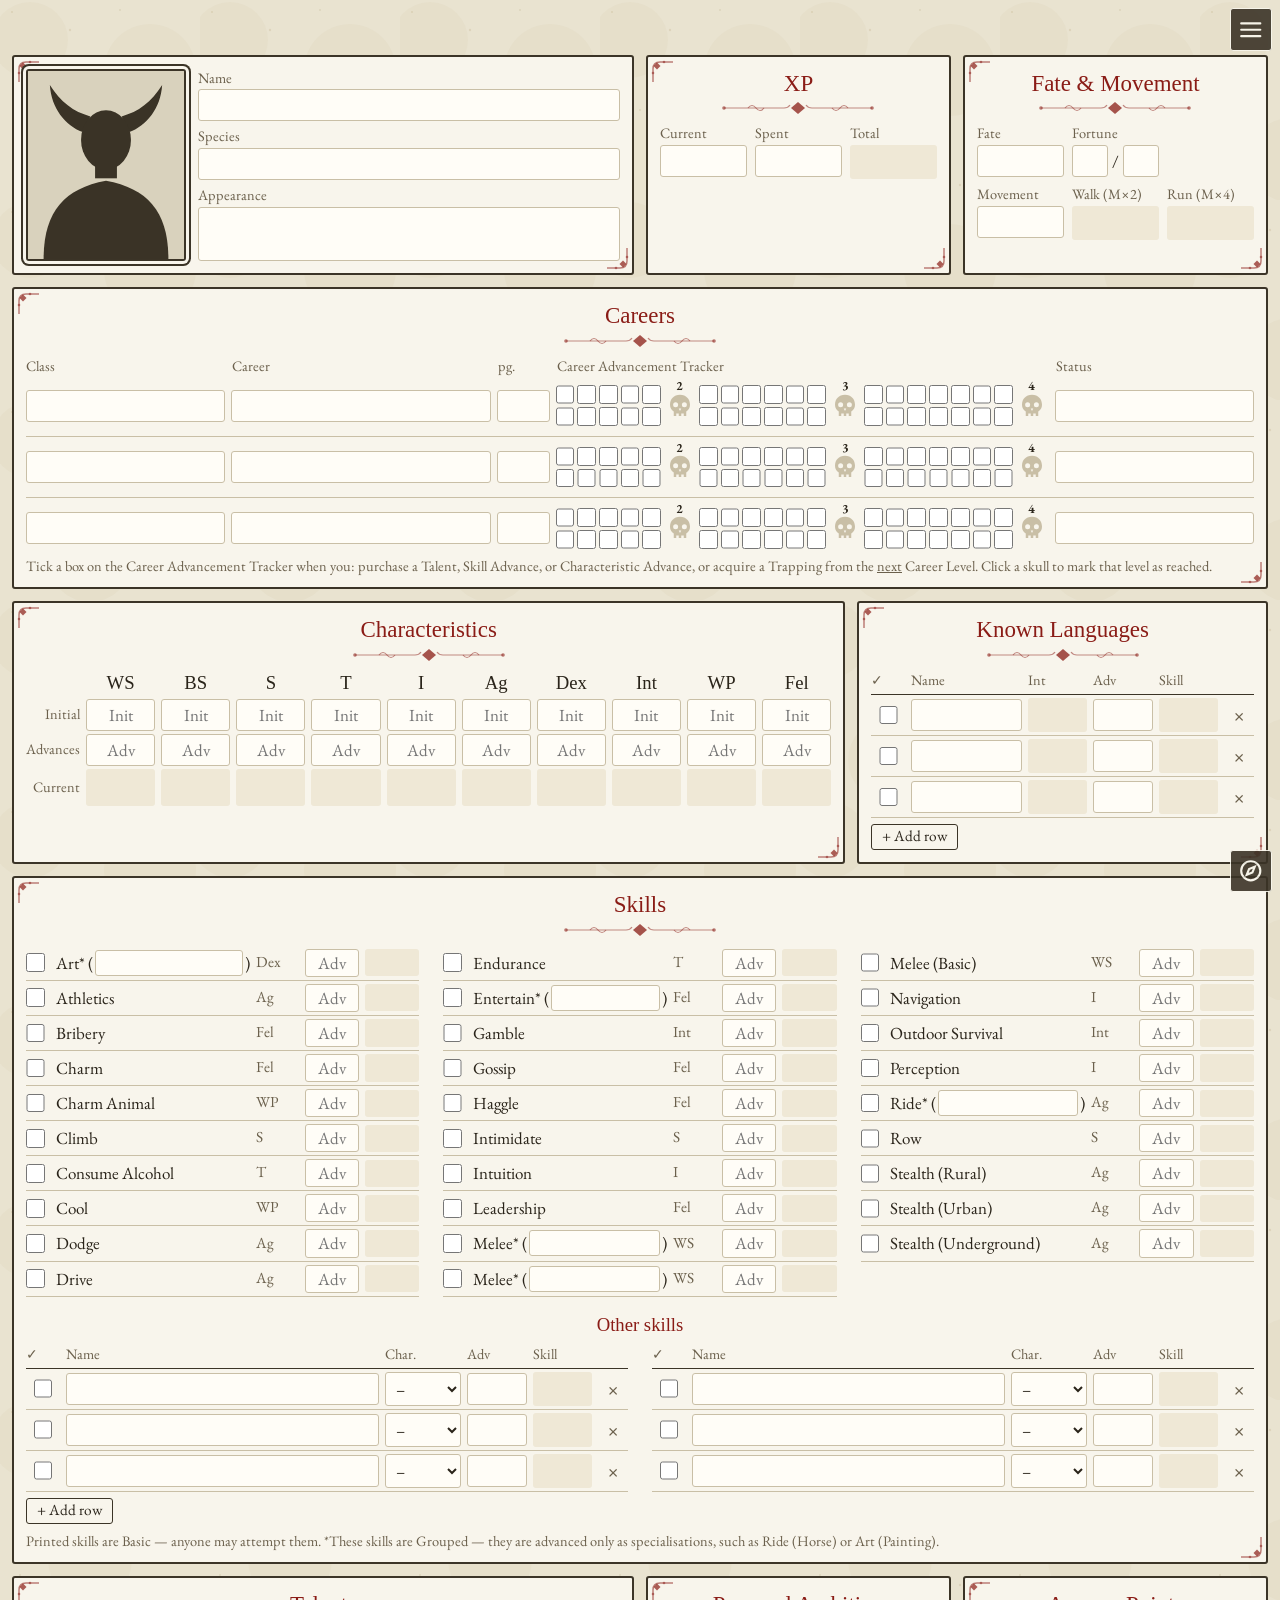
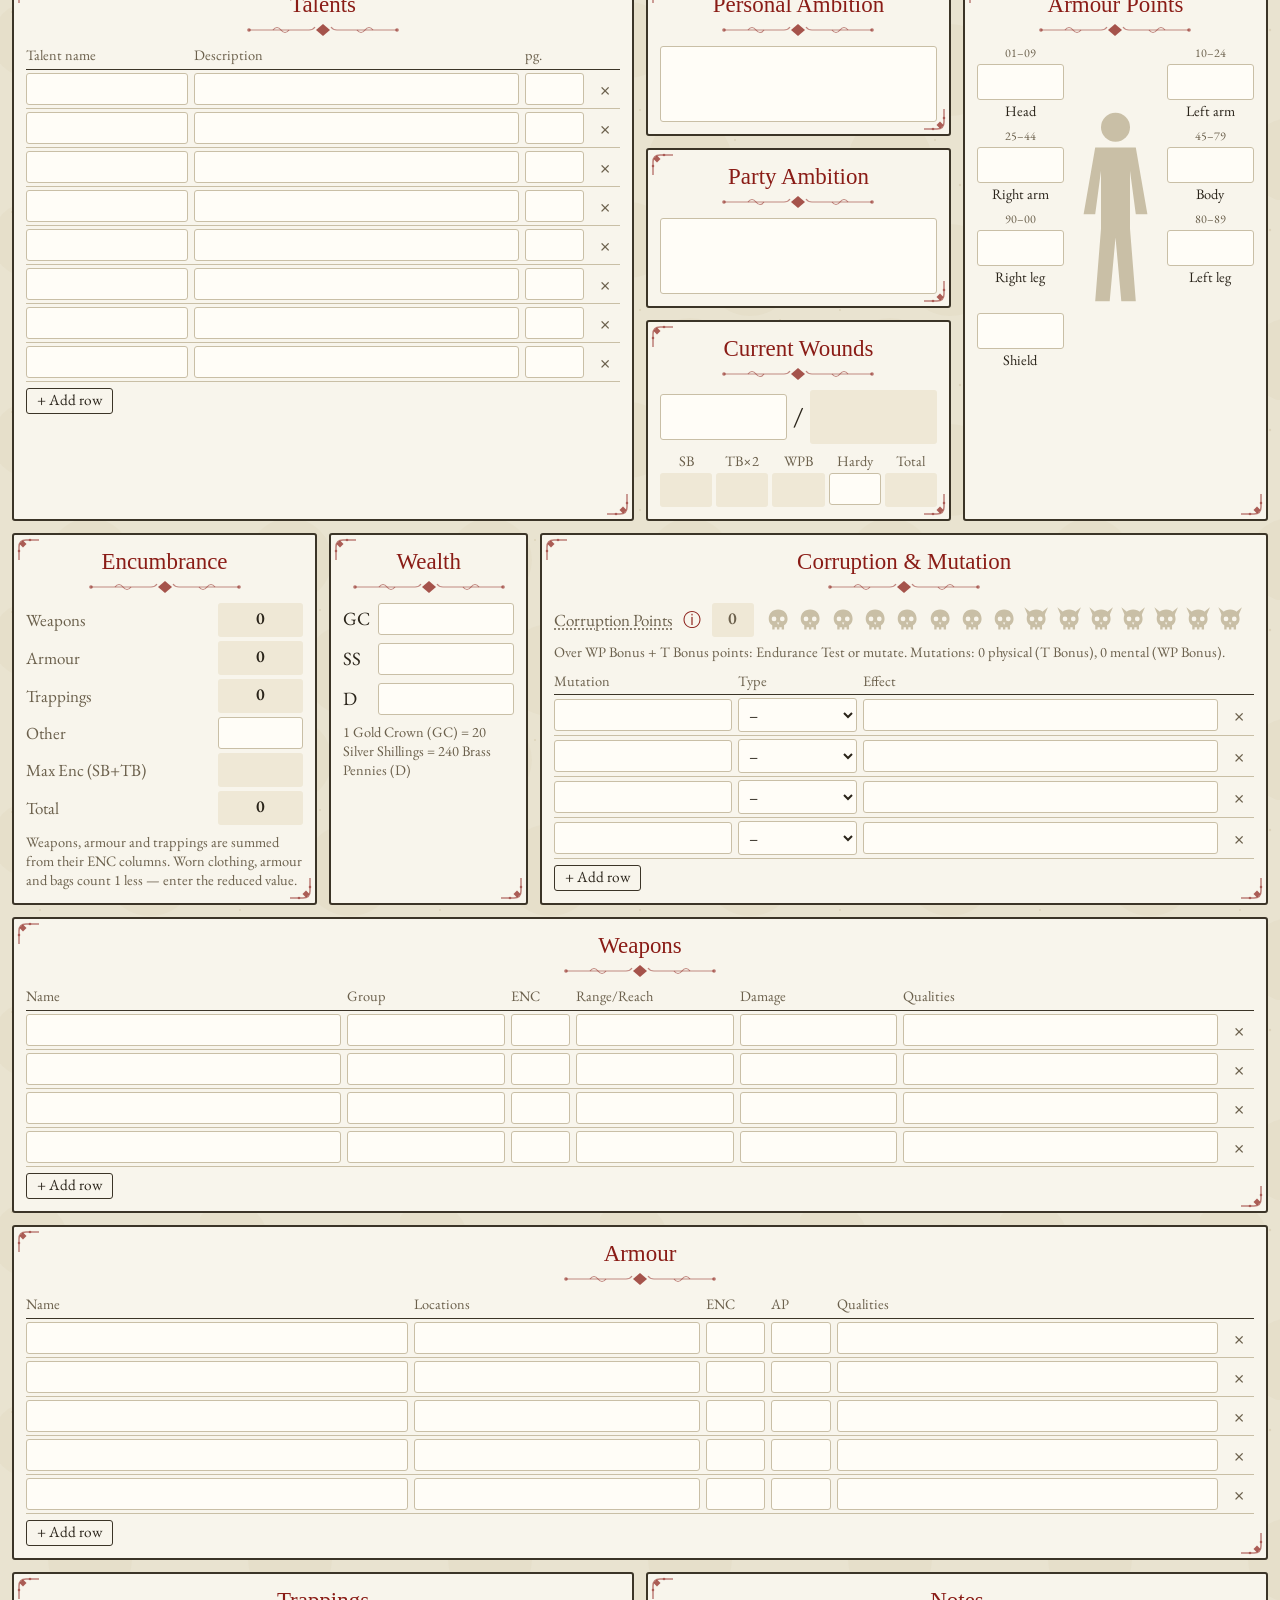
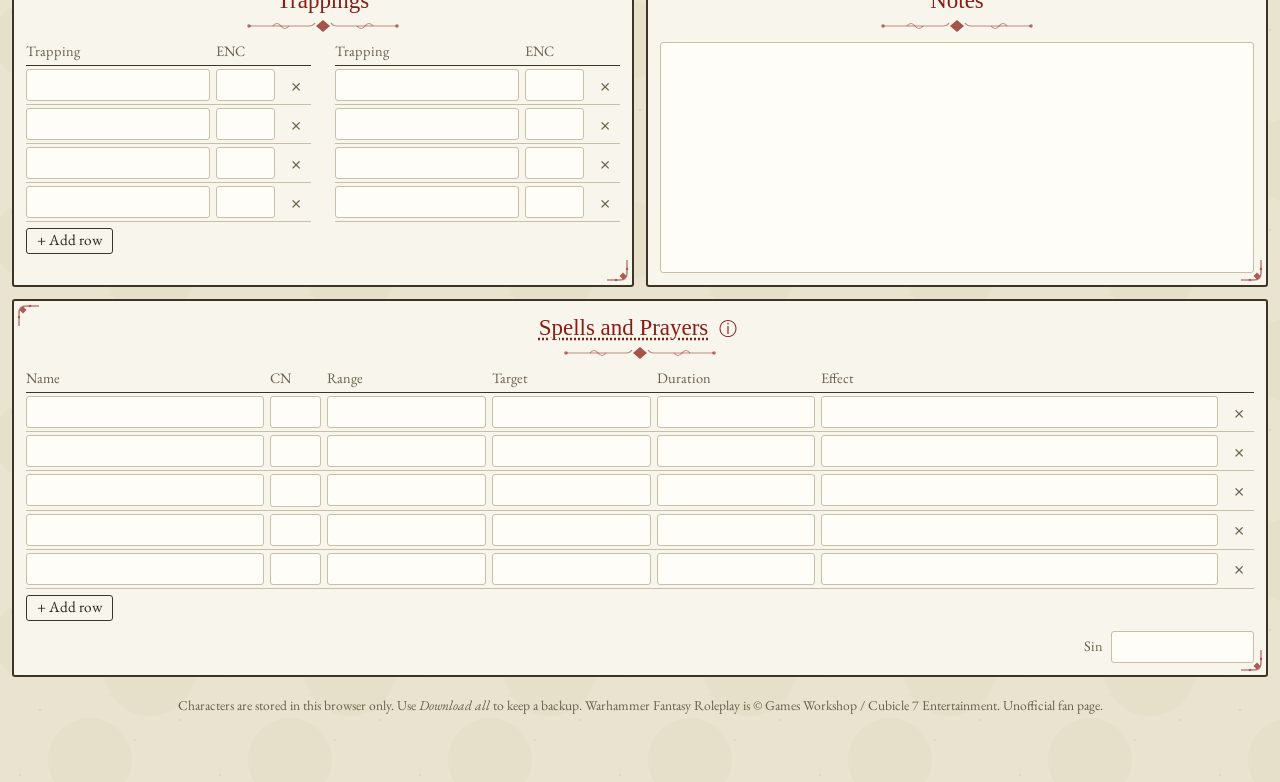
<file: index.html>
<!DOCTYPE html>
<html lang="en">

<head>
    <meta charset="UTF-8">
    <meta name="viewport" content="width=device-width, initial-scale=1.0">
    <title>Warhammer Character</title>
    <meta name="description" content="Warhammer Fantasy Roleplay character sheet.">
    <link rel="icon" href="favicon.ico" sizes="any">
    <link rel="icon" href="img/icon.svg" type="image/svg+xml">
    <link rel="apple-touch-icon" href="img/apple-touch-icon.png">
    <meta property="og:type" content="website">
    <meta property="og:url" content="https://warhammer.no/">
    <meta property="og:title" content="Warhammer Character">
    <meta property="og:description" content="Warhammer Fantasy Roleplay character sheet.">
    <meta property="og:image" content="https://warhammer.no/img/icon-512.png">
    <meta property="og:image:width" content="512">
    <meta property="og:image:height" content="512">
    <meta property="og:image:alt" content="Yellow W with a red border in a black circle">
    <meta name="twitter:card" content="summary_large_image">
    <meta name="theme-color" content="#FFD400">
    <link rel="preconnect" href="https://fonts.googleapis.com">
    <link rel="preconnect" href="https://fonts.gstatic.com" crossorigin>
    <link href="https://fonts.googleapis.com/css2?family=EB+Garamond:wght@400;600&family=IM+Fell+English+SC&display=swap" rel="stylesheet">
    <link href="https://fonts.googleapis.com/css2?family=Comic+Neue:wght@400;700&display=swap" rel="stylesheet">
    <link rel="stylesheet" href="css/sheet.css">
    <link rel="stylesheet" href="css/art.css">
    <script>
        // Apply the saved style before the page is drawn, so it doesn't flash.
        try {
            var t = localStorage.getItem('wfrp-sheet-theme');
            if (t) document.documentElement.setAttribute('data-theme', t);
        } catch (e) { }
    </script>
</head>

<body>
    <!-- Menu button; shows or hides the toolbar -->
    <button type="button" id="menuBtn" class="menu-btn" aria-controls="toolbar" aria-expanded="false" aria-label="Menu" title="Menu">
        <svg viewBox="0 0 24 24" aria-hidden="true"><path d="M3 6h18M3 12h18M3 18h18"/></svg>
    </button>

    <!-- Toolbar: character slots, style and file actions (hidden until the menu button is pressed) -->
    <header class="toolbar" id="toolbar" hidden>
        <label class="toolbar-slot">
            <span class="sr-only">Character</span>
            <select id="slotSelect"></select>
        </label>
        <label class="toolbar-style">
            <span class="sr-only">Style</span>
            <select id="themeSelect" title="Change the look of the sheet">
                <option value="">Parchment</option>
                <option value="death">Death</option>
                <option value="forest">Forest</option>
                <option value="water">Water</option>
                <option value="dessert">Dessert</option>
                <option value="bubblegum">Bubblegum</option>
            </select>
        </label>
        <div class="toolbar-actions">
            <button type="button" id="downloadBtn" title="Download all characters as one YAML file">&#8595; Download all</button>
            <button type="button" id="uploadBtn" title="Load characters from a YAML file (replaces all saved characters)">&#8593; Upload all</button>
            <button type="button" id="portraitBtn" title="Set the portrait from an image URL">Change picture</button>
            <button type="button" id="printBtn" title="Print the sheet">Print</button>
            <button type="button" id="clearBtn" class="danger" title="Delete the selected character">Delete</button>
            <span class="toolbar-draw">
                <button type="button" id="drawBtn" title="Open a FlockMod drawing room in a new tab">Draw</button>
                <label>
                    <span class="sr-only">Drawing room name</span>
                    <input type="text" id="drawRoom" class="short" placeholder="Name your drawing room" autocomplete="off" spellcheck="false">
                </label>
            </span>
            <a class="toolbar-link" href="https://github.com/PanzerPandaNinja/warhammer_site" target="_blank" rel="noopener" title="The source code of this site on GitHub (opens in a new tab)">GitHub</a>
            <input type="file" id="uploadInput" accept=".yaml,.yml,text/yaml,application/x-yaml" hidden>
        </div>
        <span id="status" class="toolbar-status" role="status" aria-live="polite"></span>
    </header>

    <!-- Dialog for the portrait URL, opened by the Change picture button -->
    <dialog id="portraitDialog" class="dialog" aria-labelledby="portraitDialogTitle">
        <form id="portraitForm" method="dialog">
            <h2 id="portraitDialogTitle">Change picture</h2>
            <label class="field">
                <span>Picture URL</span>
                <input type="url" id="portraitUrl" placeholder="https://…" autocomplete="off" inputmode="url">
            </label>
            <p class="hint">Paste the address of an image. Leave it empty to use the default picture.</p>
            <div class="dialog-actions">
                <button type="submit" id="portraitSave" class="primary">Save</button>
                <button type="button" id="portraitDefault">Use default</button>
                <button type="button" id="portraitCancel">Cancel</button>
            </div>
        </form>
    </dialog>

    <main class="sheet">

        <!-- Name, species, appearance and portrait -->
        <section id="sec-character" class="panel identity span-lg-6 span-md-12">
            <figure class="portrait">
                <img id="portraitImg" src="img/default-portrait.svg" alt="Character portrait">
            </figure>
            <div class="identity-fields">
                <label class="field"><span>Name</span><textarea rows="1" class="oneline" data-path="name"></textarea></label>
                <label class="field"><span>Species</span><textarea rows="1" class="oneline" data-path="species" data-ref="species" data-suggest="ref-species"></textarea></label>
                <label class="field"><span>Appearance</span><textarea rows="2" data-path="appearance"></textarea></label>
            </div>
        </section>

        <section id="sec-xp" class="panel span-lg-3 span-md-6">
            <h2>XP</h2>
            <div class="trio">
                <label class="field"><span>Current</span><input type="number" data-path="xp.current"></label>
                <label class="field"><span>Spent</span><input type="number" data-path="xp.spent"></label>
                <label class="field"><span>Total</span><output data-calc="xp.total"></output></label>
            </div>
        </section>

        <section id="sec-fate" class="panel span-lg-3 span-md-6">
            <h2>Fate &amp; Movement</h2>
            <div class="trio">
                <label class="field"><span>Fate</span><input type="number" data-path="fate"></label>
                <div class="field">
                    <span>Fortune</span>
                    <div class="fraction">
                        <input type="number" data-path="fortune.current" aria-label="Fortune current">
                        <span aria-hidden="true">/</span>
                        <input type="number" data-path="fortune.max" aria-label="Fortune maximum">
                    </div>
                </div>
            </div>
            <div class="trio">
                <label class="field"><span>Movement</span><input type="number" data-path="movement"></label>
                <label class="field"><span>Walk (M×2)</span><output data-calc="move.walk"></output></label>
                <label class="field"><span>Run (M×4)</span><output data-calc="move.run"></output></label>
            </div>
        </section>

        <section id="sec-careers" class="panel span-lg-12">
            <h2>Careers</h2>
            <div id="careers" class="careers"></div>
            <p class="hint">Tick a box on the Career Advancement Tracker when you: purchase a Talent, Skill Advance, or Characteristic Advance, or acquire a Trapping from the <u>next</u> Career Level. Click a skull to mark that level as reached.</p>
        </section>

        <section id="sec-characteristics" class="panel span-lg-8 span-md-12">
            <h2>Characteristics</h2>
            <div id="characteristics" class="characteristics"></div>
        </section>

        <section id="sec-languages" class="panel span-lg-4 span-md-12">
            <h2>Known Languages</h2>
            <div class="list" data-list="languages"></div>
        </section>

        <section id="sec-skills" class="panel span-lg-12">
            <h2>Skills</h2>
            <div id="basicSkills" class="skills"></div>
            <h3>Other skills</h3>
            <div class="list list-columns" data-list="customSkills"></div>
            <p class="hint">Printed skills are Basic — anyone may attempt them. *These skills are Grouped — they are advanced only as specialisations, such as Ride (Horse) or Art (Painting).</p>
        </section>

        <section id="sec-talents" class="panel span-lg-6 span-md-12">
            <h2>Talents</h2>
            <div class="list" data-list="talents"></div>
        </section>

        <div class="stack span-lg-3 span-md-6">
            <section id="sec-ambitions" class="panel">
                <h2>Personal Ambition</h2>
                <textarea rows="3" data-path="ambitions.personal" aria-label="Personal ambition"></textarea>
            </section>
            <section class="panel">
                <h2>Party Ambition</h2>
                <textarea rows="3" data-path="ambitions.party" aria-label="Party ambition"></textarea>
            </section>
            <section id="sec-wounds" class="panel">
                <h2>Current Wounds</h2>
                <div class="wounds-current">
                    <input type="number" data-path="wounds.current" aria-label="Current wounds">
                    <span>/</span>
                    <output data-calc="wounds.total"></output>
                </div>
                <div class="wounds-calc">
                    <label class="field"><span>SB</span><output data-calc="wounds.sb"></output></label>
                    <label class="field"><span>TB×2</span><output data-calc="wounds.tb2"></output></label>
                    <label class="field"><span>WPB</span><output data-calc="wounds.wpb"></output></label>
                    <label class="field"><span>Hardy</span><input type="number" data-path="wounds.hardy"></label>
                    <label class="field"><span>Total</span><output data-calc="wounds.total"></output></label>
                </div>
            </section>
        </div>

        <section id="sec-armour-points" class="panel span-lg-3 span-md-6">
            <h2>Armour Points</h2>
            <div class="armour-points">
                <label class="ap ap-head"><small>01–09</small><input type="number" data-path="armourPoints.head"><span>Head</span></label>
                <label class="ap ap-larm"><small>10–24</small><input type="number" data-path="armourPoints.leftArm"><span>Left arm</span></label>
                <label class="ap ap-rarm"><small>25–44</small><input type="number" data-path="armourPoints.rightArm"><span>Right arm</span></label>
                <label class="ap ap-body"><small>45–79</small><input type="number" data-path="armourPoints.body"><span>Body</span></label>
                <label class="ap ap-rleg"><small>90–00</small><input type="number" data-path="armourPoints.rightLeg"><span>Right leg</span></label>
                <label class="ap ap-lleg"><small>80–89</small><input type="number" data-path="armourPoints.leftLeg"><span>Left leg</span></label>
                <label class="ap ap-shield"><small>&nbsp;</small><input type="number" data-path="armourPoints.shield"><span>Shield</span></label>
                <svg class="ap-figure" viewBox="0 0 60 140" aria-hidden="true">
                    <circle cx="30" cy="14" r="10" />
                    <path d="M16 28h28l8 46h-8l-4-30v40l4 50h-10l-4-44-4 44H16l4-50V44l-4 30H8z" />
                </svg>
            </div>
        </section>

        <section id="sec-encumbrance" class="panel span-lg-3 span-md-6">
            <h2>Encumbrance</h2>
            <dl class="enc">
                <dt>Weapons</dt><dd><output data-calc="enc.weapons"></output></dd>
                <dt>Armour</dt><dd><output data-calc="enc.armour"></output></dd>
                <dt>Trappings</dt><dd><output data-calc="enc.trappings"></output></dd>
                <dt>Other</dt><dd><input type="number" data-path="encumbrance.other" aria-label="Other encumbrance"></dd>
                <dt>Max Enc (SB+TB)</dt><dd><output data-calc="enc.max"></output></dd>
                <dt>Total</dt><dd><output data-calc="enc.total"></output></dd>
            </dl>
            <p class="hint">Weapons, armour and trappings are summed from their ENC columns. Worn clothing, armour and bags count 1 less — enter the reduced value.</p>
        </section>

        <section id="sec-wealth" class="panel span-lg-2 span-md-6">
            <h2>Wealth</h2>
            <div class="wealth">
                <label class="field"><span>GC</span><input type="number" data-path="wealth.gc"></label>
                <label class="field"><span>SS</span><input type="number" data-path="wealth.ss"></label>
                <label class="field"><span>D</span><input type="number" data-path="wealth.d"></label>
            </div>
            <p class="hint">1 Gold Crown (GC) = 20 Silver Shillings = 240 Brass Pennies (D)</p>
        </section>

        <section id="sec-corruption" class="panel span-lg-7 span-md-12">
            <h2>Corruption &amp; Mutation</h2>
            <div class="corruption">
                <span class="corruption-label"><span class="has-tip" id="corruptionTip" title="Corruption Tests: at the end of a session the GM picks your worst exposure and calls for one Challenging (+0 SL) Test — Endurance for physical corruption, Cool for spiritual.&#10;Exposure: touching the source for 1 Turn, or 1 hour near it. Prolonged exposure: touching it for 1 hour, or 6 hours near it.&#10;&#10;Minor — fail: +1 point.&#10;Exposure to Corruption (Minor) creatures, refined warpstone or a profane artefact; prolonged exposure to cultists, cult temples, skaven or mutant lairs.&#10;&#10;Moderate — fail: +2, +0 SL: +1, 1+ SL: none.&#10;Exposure to Corruption (Moderate) creatures or warpstone; prolonged exposure to refined warpstone or a Chaos-tainted artefact.&#10;&#10;Major — fail: +3, +0 SL: +2, 1–3 SL: +1, 4+ SL: none.&#10;Exposure to Corruption (Major) creatures; prolonged exposure to warpstone; a deal with a daemon; eating refined warpstone.&#10;&#10;Mutation: with more points than WP Bonus + T Bonus, make a Challenging (+0 SL) Endurance Test. On a failure, lose points equal to your WP Bonus and roll d100 for body or mind — body on 01–50 for Humans, 01–10 for Halflings, 01–05 for Dwarfs; Elves always mutate in mind. Then roll on the Physical or Mental Corruption table. It shows within 3d10 days.&#10;&#10;Absolution is up to the GM: cleansing a Chaos temple, a holy pilgrimage, destroying an unholy artefact, or joining a holy order.">Corruption Points</span> <button type="button" class="info-btn" data-info="corruptionInfo" aria-expanded="false" aria-controls="corruptionInfo" aria-label="Corruption rules" title="Corruption rules">&#9432;</button> <output data-calc="corruption"></output></span>
                <div id="corruptionTrack" class="corruption-track"></div>
            </div>
            <div id="corruptionInfo" class="info-pop" data-source="corruptionTip" hidden></div>
            <p id="corruptionLimits" class="corruption-limits" aria-live="polite"></p>
            <div class="list" data-list="mutations"></div>
        </section>

        <section id="sec-weapons" class="panel span-lg-12">
            <h2>Weapons</h2>
            <div class="list" data-list="weapons"></div>
        </section>

        <section id="sec-armour" class="panel span-lg-12">
            <h2>Armour</h2>
            <div class="list" data-list="armour"></div>
        </section>

        <section id="sec-trappings" class="panel span-lg-6 span-md-12">
            <h2>Trappings</h2>
            <div class="list list-columns" data-list="trappings"></div>
        </section>

        <section id="sec-notes" class="panel span-lg-6 span-md-12">
            <h2>Notes</h2>
            <textarea class="notes" rows="10" data-path="notes" aria-label="Notes"></textarea>
        </section>

        <section id="sec-spells" class="panel span-lg-12">
            <h2><span class="has-tip" id="magicTip" title="MAGIC&#10;Casting: a Challenging (+0 SL) Language (Magick) Test. The spell works if your SL is at least its CN.&#10;Doubles on a success: a Critical Cast — roll on the Minor Miscast table, but also pick Critical Damage, Total Power (add the tens die to SL for Overcasting) or Unstoppable Force (cannot be dispelled). Petty spells never miscast this way.&#10;Doubles on a failure: a Fumble — roll on the Minor Miscast table.&#10;&#10;Channelling: spend your Action on a Challenging (+0 SL) Channelling Test for one Wind. The SL build a pool you add to your next Casting Test for that lore. Doubles on a success add your WP Bonus; doubles on a failure lose 1d10 SL and miscast. Taking damage or a Condition while channelling: Hard (−2 SL) Cool Test or the same happens.&#10;&#10;Overcasting: spare SL (up to Int Bonus + WP Bonus) add range, area, targets, duration or magic-missile Damage. Not for petty or unmemorised spells, Range You or Touch, or Duration Instant.&#10;Magic missiles: Damage is the spell&#x27;s Damage + your WP Bonus; reverse the casting dice for the hit location.&#10;Ingredients: lower a miscast one step (Major to Minor, Minor to none); about half the CN in shillings, 10d for CN 0.&#10;Armour: −1 SL to cast and channel per AP on your most armoured location (no penalty for metal with Chamon or leather with Ghur).&#10;Dispelling: once per Round, an Opposed Language (Magick) Test against a caster within Willpower yards. A lasting spell needs an Extended Test until your SL reach its CN.&#10;Corrupting influences and warpstone turn Minor Miscasts into Major ones.&#10;&#10;PRAYERS&#10;Blessings and Miracles: a Challenging (+0 SL) Pray Test. A Fumble brings the Wrath of the Gods. Each prayer can only be in effect once at a time.&#10;Blessings: each +2 SL adds +6 yards, +1 target or +6 Rounds.&#10;Miracles: each +2 SL adds the listed range, targets or duration again (Range You and Duration Instant cannot be extended).&#10;Sin: if the units die of a Pray Test is equal to or lower than your Sin Points, you suffer the Wrath of the Gods even on a success — roll d100 + 10 per Sin Point, then lose 1 Sin Point.">Spells and Prayers</span> <button type="button" class="info-btn" data-info="magicInfo" aria-expanded="false" aria-controls="magicInfo" aria-label="Magic and prayer rules" title="Magic and prayer rules">&#9432;</button></h2>
            <div id="magicInfo" class="info-pop" data-source="magicTip" hidden></div>
            <div class="list" data-list="spells"></div>
            <label class="field field-inline sin"><span>Sin</span><input type="number" data-path="sin"></label>
        </section>
    </main>

    <footer class="footer">
        Characters are stored in this browser only. Use <em>Download all</em> to keep a backup.
        Warhammer Fantasy Roleplay is © Games Workshop / Cubicle 7 Entertainment. Unofficial fan page.
    </footer>

    <!-- Section navigation: hidden until the compass button is pressed -->
    <nav id="sectionNav" class="section-nav" aria-label="Sections" hidden>
        <a href="#sec-character">Character</a>
        <a href="#sec-xp">XP</a>
        <a href="#sec-fate">Fate</a>
        <a href="#sec-careers">Careers</a>
        <a href="#sec-characteristics">Characteristics</a>
        <a href="#sec-languages">Languages</a>
        <a href="#sec-skills">Skills</a>
        <a href="#sec-talents">Talents</a>
        <a href="#sec-ambitions">Ambitions</a>
        <a href="#sec-wounds">Wounds</a>
        <a href="#sec-armour-points">Armour Points</a>
        <a href="#sec-encumbrance">Encumbrance</a>
        <a href="#sec-wealth">Wealth</a>
        <a href="#sec-corruption">Corruption</a>
        <a href="#sec-weapons">Weapons</a>
        <a href="#sec-armour">Armour</a>
        <a href="#sec-trappings">Trappings</a>
        <a href="#sec-notes">Notes</a>
        <a href="#sec-spells">Spells</a>
    </nav>
    <button type="button" id="navBtn" class="nav-btn" aria-controls="sectionNav" aria-expanded="false" aria-label="Go to section" title="Go to section">
        <svg viewBox="0 0 24 24" aria-hidden="true"><circle cx="12" cy="12" r="9"/><path d="M15.8 8.2l-2.2 5.4-5.4 2.2 2.2-5.4z"/></svg>
    </button>

    <script src="js/vendor/js-yaml.min.js"></script>
    <script src="js/sheet.js"></script>
</body>

</html>
</file>
<file: css/sheet.css>
/* =====================================================================
   Warhammer Character – stylesheet
   ---------------------------------------------------------------------
   1. Theme      – change colours, fonts and sizes here
      Themes     – the styles in the drop-down (death, forest, ...)
   2. Base       – page and form defaults
   3. Toolbar
   4. Layout     – the grid of panels (mobile first)
   5. Sections   – identity, careers, characteristics, skills, ...
   6. Tables     – the editable lists (talents, weapons, ...)
   7. Print
   ===================================================================== */

/* ---------- 1. Theme ---------- */
:root {
    --paper: #e9e3d0;          /* page background */
    --panel: #f8f5ec;          /* section background */
    --ink: #2a241a;            /* text */
    --ink-soft: #6b604c;       /* labels and hints */
    --line: #3b3427;           /* panel borders */
    --line-soft: #c9bfa6;      /* input underlines */
    --accent: #8a1c16;         /* headings, ticked boxes */
    --accent-ink: #fff8ef;     /* text on accent */
    --field: #fffdf7;          /* input background */
    --calc: #efe8d6;           /* calculated values background */
    --warn: #b3261e;
    --bar: #3b3427;            /* toolbar background */
    --bar-ink: #f8f5ec;        /* toolbar text */
    --bar-error: #ffb4ab;

    --font-head: 'IM Fell English SC', Georgia, serif;
    --font-body: 'EB Garamond', Georgia, 'Times New Roman', serif;
    --font-size: 17px;

    --gap: 12px;               /* space between panels */
    --pad: 12px;               /* space inside panels */
    --radius: 3px;
    --sheet-width: 1400px;
}

@media (prefers-color-scheme: dark) {
    :root {
        --paper: #1b1915;
        --panel: #26231d;
        --ink: #e9e1cf;
        --ink-soft: #a89c84;
        --line: #6e624c;
        --line-soft: #4d4537;
        --accent: #d4574c;
        --accent-ink: #1b1915;
        --field: #1f1c17;
        --calc: #312d25;
        --warn: #ff8a80;
        --bar: #12100d;
    }
}

/* ---------- Themes ----------
   Picked with the style drop-down, which sets data-theme on <html>.
   Each one only redefines the colour variables above.
   Without data-theme the sheet follows the system light/dark setting. */
:root[data-theme="death"] {
    --paper: #0c0c0e;
    --panel: #17171a;
    --ink: #d9d9d4;
    --ink-soft: #8b8b86;
    --line: #5a5a5f;
    --line-soft: #34343a;
    --accent: #a3b18a;
    --accent-ink: #0c0c0e;
    --field: #101013;
    --calc: #212126;
    --warn: #e05a4f;
    --bar: #000;
    --bar-ink: #d9d9d4;
    --font-head: 'IM Fell English SC', Georgia, serif;
}
:root[data-theme="forest"] {
    --paper: #d4dcc3;
    --panel: #eef2e2;
    --ink: #1f2d1a;
    --ink-soft: #55684b;
    --line: #2f4a2a;
    --line-soft: #b7c5a3;
    --accent: #3d6b2e;
    --accent-ink: #f2f7e8;
    --field: #f9fbf2;
    --calc: #dfe8cd;
    --warn: #a83225;
    --bar: #2f4a2a;
    --bar-ink: #eef2e2;
}
:root[data-theme="water"] {
    --paper: #cfe3ec;
    --panel: #eaf5fa;
    --ink: #12303f;
    --ink-soft: #4a6b7a;
    --line: #1f4e66;
    --line-soft: #a9cadb;
    --accent: #11708f;
    --accent-ink: #eaf5fa;
    --field: #f7fcfe;
    --calc: #d3e8f1;
    --warn: #b3261e;
    --bar: #1f4e66;
    --bar-ink: #eaf5fa;
}
:root[data-theme="dessert"] {
    --paper: #ecd9b0;
    --panel: #f8ecd0;
    --ink: #3a2a14;
    --ink-soft: #7a6240;
    --line: #8a5a24;
    --line-soft: #dcc28f;
    --accent: #b5651d;
    --accent-ink: #fff4dc;
    --field: #fffaec;
    --calc: #efdcaf;
    --warn: #a3281c;
    --bar: #8a5a24;
    --bar-ink: #fff4dc;
}
:root[data-theme="bubblegum"] {
    --paper: #ffc9e3;
    --panel: #fff0f8;
    --ink: #4a1d3a;
    --ink-soft: #94597d;
    --line: #d94a9a;
    --line-soft: #f5b3d6;
    --accent: #d6267f;
    --accent-ink: #fff0f8;
    --field: #fffafd;
    --calc: #ffdcee;
    --warn: #c0172b;
    --bar: #ff5fb0;
    --bar-ink: #3a0f2b;
    --font-body: 'Comic Neue', 'Comic Sans MS', 'Trebuchet MS', sans-serif;
    --font-head: 'Comic Neue', 'Comic Sans MS', 'Trebuchet MS', sans-serif;
}
:root[data-theme="bubblegum"] h2,
:root[data-theme="bubblegum"] h3 { font-weight: 700; }

/* ---------- 2. Base ---------- */
*,
*::before,
*::after { box-sizing: border-box; }

html { font-size: var(--font-size); -webkit-text-size-adjust: 100%; }

body {
    margin: 0;
    background: var(--paper);
    color: var(--ink);
    font-family: var(--font-body);
    line-height: 1.3;
}

h2, h3 {
    font-family: var(--font-head);
    font-weight: normal;
    color: var(--accent);
    margin: 0 0 8px;
    text-align: center;
}
h2 { font-size: 1.35rem; }
h3 { font-size: 1.1rem; margin-top: 16px; }

input, select, textarea, button, output {
    font: inherit;
    color: inherit;
}

input[type="text"], input[type="number"], input[type="url"], select, textarea {
    width: 100%;
    min-width: 0;
    padding: 4px 6px;
    background: var(--field);
    border: 1px solid var(--line-soft);
    border-radius: var(--radius);
}
/* Text fields grow downwards with their content (up to 10 lines, see autosize() in sheet.js) */
textarea { resize: none; overflow-y: hidden; display: block; }

input:focus, select:focus, textarea:focus, button:focus-visible {
    outline: 2px solid var(--accent);
    outline-offset: 0;
}

/* Number inputs: no spinners, centred */
input[type="number"] { text-align: center; -moz-appearance: textfield; appearance: textfield; }
input[type="number"]::-webkit-outer-spin-button,
input[type="number"]::-webkit-inner-spin-button { -webkit-appearance: none; margin: 0; }

/* Calculated (read-only) values */
output {
    display: block;
    min-height: 2em;
    padding: 4px 6px;
    background: var(--calc);
    border-radius: var(--radius);
    text-align: center;
    font-weight: 600;
}
output.over { color: var(--warn); }

input[type="checkbox"] {
    width: 1.1rem;
    height: 1.1rem;
    margin: 0;
    accent-color: var(--accent);
}

button {
    cursor: pointer;
    padding: 6px 12px;
    background: var(--panel);
    border: 1px solid var(--line);
    border-radius: var(--radius);
}
button:hover { background: var(--calc); }
button.danger { color: var(--warn); }

.sr-only {
    position: absolute; width: 1px; height: 1px; overflow: hidden;
    clip: rect(0 0 0 0); white-space: nowrap;
}

.hint { color: var(--ink-soft); font-size: 0.85rem; margin: 8px 0 0; }

/* A label above its input */
.field { display: flex; flex-direction: column; gap: 2px; min-width: 0; }
.field > span { color: var(--ink-soft); font-size: 0.85rem; }
.field-inline { flex-direction: row; align-items: center; gap: 8px; }

/* ---------- 3. Toolbar ---------- */
.toolbar[hidden] { display: none; }
.toolbar {
    position: sticky;
    top: 0;
    z-index: 10;
    display: flex;
    flex-wrap: wrap;
    align-items: center;
    gap: 8px;
    padding: 8px 12px;
    padding-left: max(12px, env(safe-area-inset-left));
    padding-right: max(56px, env(safe-area-inset-right)); /* room for the menu button */
    background: var(--bar);
    color: var(--bar-ink);
}
/* Menu button: always visible in the top right corner.
   The compass button (.nav-btn) is the same, in the bottom right corner. */
.menu-btn,
.nav-btn {
    position: fixed;
    right: max(8px, env(safe-area-inset-right));
    z-index: 20;
    display: flex;
    align-items: center;
    justify-content: center;
    width: 2.5rem;
    height: 2.5rem;
    padding: 0;
    background: var(--bar);
    color: var(--bar-ink);
    border: 1px solid var(--bar-ink);
    border-radius: var(--radius);
    opacity: 0.9;
}
.menu-btn { top: 8px; }
.nav-btn { bottom: max(8px, env(safe-area-inset-bottom)); }
.menu-btn:hover, .nav-btn:hover { background: var(--bar); opacity: 1; }
.menu-btn svg, .nav-btn svg { width: 1.5rem; height: 1.5rem; fill: none; stroke: currentColor; stroke-width: 2; stroke-linecap: round; }
.menu-btn[aria-expanded="true"], .nav-btn[aria-expanded="true"] { opacity: 1; }
/* While the menu is hidden, keep the button clear of the first panel */
.menu-btn[aria-expanded="false"] ~ .sheet { padding-top: calc(var(--gap) + 2.5rem); }

/* Section navigation: a bar along the bottom with a link to every section */
.section-nav[hidden] { display: none; }
.section-nav {
    position: fixed;
    left: 0;
    right: 0;
    bottom: 0;
    z-index: 15;
    display: flex;
    flex-wrap: wrap;
    gap: 6px;
    max-height: 45vh;
    overflow-y: auto;
    padding: 10px 12px;
    padding-left: max(12px, env(safe-area-inset-left));
    padding-right: max(56px, env(safe-area-inset-right)); /* room for the compass button */
    padding-bottom: max(10px, env(safe-area-inset-bottom));
    background: var(--bar);
    color: var(--bar-ink);
    box-shadow: 0 -2px 8px rgba(0, 0, 0, 0.25);
}
.section-nav a {
    padding: 4px 10px;
    background: var(--panel);
    color: var(--ink);
    border: 1px solid var(--line);
    border-radius: var(--radius);
    text-decoration: none;
    white-space: nowrap;
}
.section-nav a:hover { background: var(--calc); }
.section-nav a:focus-visible { outline: 2px solid var(--accent); }
/* --toolbar-h is the height of the open menu bar (set by sheet.js), so sections stop below it */
[id^="sec-"] { scroll-margin-top: calc(var(--toolbar-h, 0px) + 0.75rem); }

.toolbar-slot { flex: 1 1 200px; max-width: 360px; }
.toolbar-style { flex: 0 1 140px; }
.toolbar select { background: var(--field); color: var(--ink); }
.toolbar-actions { display: flex; flex-wrap: wrap; gap: 6px; }
.toolbar-actions button { padding: 4px 10px; color: var(--ink); }
.toolbar-actions button.danger { color: var(--warn); }
.toolbar-draw { display: flex; gap: 6px; }
/* Link styled like the menu buttons */
.toolbar-link { display: inline-flex; align-items: center; padding: 4px 10px; color: var(--ink); background: var(--panel); border: 1px solid var(--line); border-radius: var(--radius); text-decoration: none; }
.toolbar-link:hover { background: var(--calc); }
.toolbar-draw input { width: 13rem; padding: 4px 8px; background: var(--field); color: var(--ink); }
.toolbar-draw input::placeholder { color: #888; opacity: 1; }
.toolbar-draw input.short { color: var(--warn); } /* fewer than 8 letters */
.toolbar-status { font-size: 0.9rem; color: var(--bar-ink); }
.toolbar-status.error { color: var(--bar-error); }

/* Suggestion drop-down under a text field (see the suggestion drop-down in sheet.js) */
.suggest[hidden] { display: none; }
.suggest {
    position: absolute;
    z-index: 30;
    max-height: 18rem;
    margin: 2px 0 0;
    padding: 4px 0;
    overflow-y: auto;
    list-style: none;
    background: var(--panel);
    color: var(--ink);
    border: 1px solid var(--line);
    border-radius: var(--radius);
    box-shadow: 0 6px 18px rgba(0, 0, 0, 0.25);
}
.suggest li { padding: 4px 10px; line-height: 1.25; cursor: pointer; }
.suggest li:hover, .suggest li[aria-selected="true"] { background: var(--calc); }
.suggest-label { display: block; font-size: 0.8rem; color: var(--ink-soft); }
.suggest li.suggest-more { font-size: 0.8rem; color: var(--ink-soft); cursor: default; }
.suggest li.suggest-more:hover { background: none; }

/* ---------- 4. Layout ---------- */
/* Mobile first: one column. Panels get wider spans as the screen grows.
   span-md-* applies from 700px, span-lg-* from 1100px (12 column grid). */
.sheet {
    display: grid;
    grid-template-columns: repeat(12, minmax(0, 1fr));
    gap: var(--gap);
    max-width: var(--sheet-width);
    margin: 0 auto;
    padding: var(--gap);
    padding-left: max(var(--gap), env(safe-area-inset-left));
    padding-right: max(var(--gap), env(safe-area-inset-right));
}
.sheet > * { grid-column: span 12; min-width: 0; }

@media (min-width: 700px) {
    .sheet > .span-md-6 { grid-column: span 6; }
    .sheet > .span-md-12 { grid-column: span 12; }
}
@media (min-width: 1100px) {
    .sheet > .span-lg-2 { grid-column: span 2; }
    .sheet > .span-lg-3 { grid-column: span 3; }
    .sheet > .span-lg-4 { grid-column: span 4; }
    .sheet > .span-lg-6 { grid-column: span 6; }
    .sheet > .span-lg-7 { grid-column: span 7; }
    .sheet > .span-lg-8 { grid-column: span 8; }
    .sheet > .span-lg-12 { grid-column: span 12; }
}

/* Wide windows: the sheet uses nearly the whole window (up to --sheet-width) and the
   panels are spread out so that every row adds up to 12 columns.
   Ids are used so these rules win over the span classes in the HTML. */
@media (min-width: 1500px) {
    :root { --sheet-width: 3200px; --gap: 16px; --pad: 14px; }
    .sheet > #sec-character { grid-column: span 5; }
    .sheet > #sec-xp { grid-column: span 3; }
    .sheet > #sec-fate { grid-column: span 4; }
    .sheet > #sec-talents { grid-column: span 5; }
    .sheet > .stack { grid-column: span 4; }
    .sheet > #sec-armour-points { grid-column: span 3; }
    .sheet > #sec-encumbrance,
    .sheet > #sec-wealth { grid-column: span 3; }
    .sheet > #sec-corruption { grid-column: span 6; }
    .sheet > #sec-weapons,
    .sheet > #sec-armour { grid-column: span 6; }
    .sheet .skills { columns: 4 320px; }
}
@media (min-width: 2000px) {
    .sheet > #sec-character { grid-column: span 3; }
    .sheet > #sec-xp,
    .sheet > #sec-fate { grid-column: span 2; }
    .sheet > #sec-careers { grid-column: span 5; }
    .sheet > #sec-talents { grid-column: span 4; }
    .sheet > .stack { grid-column: span 3; }
    .sheet > #sec-armour-points { grid-column: span 2; }
    .sheet > #sec-encumbrance { grid-column: span 3; }
    .sheet > #sec-wealth { grid-column: span 2; }
    .sheet > #sec-corruption { grid-column: span 4; }
    .sheet > #sec-weapons { grid-column: span 6; }
    .sheet > #sec-armour,
    .sheet > #sec-trappings,
    .sheet > #sec-notes { grid-column: span 4; }
    .sheet > #sec-spells { grid-column: span 12; }
    .sheet .skills { columns: 5 320px; }
}

.panel {
    background: var(--panel);
    border: 2px solid var(--line);
    border-radius: var(--radius);
    padding: var(--pad);
    min-width: 0;
}
.stack { display: flex; flex-direction: column; gap: var(--gap); }
.stack > .panel { flex: 1 1 auto; }

.trio { display: grid; grid-template-columns: repeat(3, minmax(0, 1fr)); gap: 8px; margin-bottom: 8px; }
.trio:last-child { margin-bottom: 0; }
.fraction { display: flex; align-items: center; gap: 4px; }

.footer {
    max-width: var(--sheet-width);
    margin: 0 auto;
    padding: 8px var(--gap) 4rem;       /* room for the compass button */
    color: var(--ink-soft);
    font-size: 0.8rem;
    text-align: center;
}

/* ---------- 5. Sections ---------- */

/* Identity and portrait */
.identity { display: grid; grid-template-columns: 120px minmax(0, 1fr); gap: var(--pad); align-items: start; }
.portrait { margin: 0; }
.portrait img {
    display: block;
    width: 100%;
    aspect-ratio: 5 / 6;
    object-fit: cover;
    border: 2px solid var(--line);
    border-radius: var(--radius);
    background: var(--calc);
}
.identity-fields { display: grid; gap: 6px; }
@media (min-width: 500px) {
    .identity { grid-template-columns: 160px minmax(0, 1fr); }
}

/* Careers and advancement tracker */
.careers { display: grid; gap: 10px; }
.career-head { display: none; }
.career-row {
    display: grid;
    grid-template-columns: minmax(0, 1fr) minmax(0, 1fr) 3.5rem;
    gap: 6px;
    padding-bottom: 10px;
    border-bottom: 1px solid var(--line-soft);
}
.career-row:last-child { border-bottom: 0; padding-bottom: 0; }
.career-row .tracker { grid-column: 1 / -1; }
.career-row .cell:last-child { grid-column: 1 / -1; }

.tracker { display: flex; flex-wrap: wrap; align-items: center; gap: 4px 2px; }
.tracker-seg {
    display: grid;
    grid-template-columns: repeat(var(--n), 1.1rem);
    gap: 3px;
}
.skull {
    position: relative;
    width: 2rem;
    height: 2rem;
    padding: 2px;
    border: 0;
    background: none;
    color: var(--line-soft);
}
.skull:hover { background: none; color: var(--ink-soft); }
.skull svg { width: 100%; height: 100%; fill: currentColor; }
.skull[aria-pressed="true"] { color: var(--accent); }
.skull.level b {
    position: absolute;
    top: -0.6rem;
    left: 0;
    right: 0;
    font-size: 0.75rem;
    color: var(--ink);
}

@media (min-width: 1100px) {
    /* Header and rows share the columns of .careers through subgrid */
    .careers { grid-template-columns: 1fr 1.3fr 3rem auto 1fr; column-gap: 8px; }
    .career-head, .career-row {
        display: grid;
        grid-column: 1 / -1;
        grid-template-columns: subgrid;
        align-items: center;
    }
    .career-head { color: var(--ink-soft); font-size: 0.85rem; }
    .career-row .tracker, .career-row .cell:last-child { grid-column: auto; }
    .career-row .cell-label { display: none; }
}

/* Characteristics: 5 per row on phones, all 10 in a row on wider screens */
.characteristics {
    display: grid;
    grid-template-columns: repeat(5, minmax(0, 1fr));
    gap: 6px;
}
.char-legend { display: none; }
.char { display: grid; gap: 3px; text-align: center; }
.char-name { font-family: var(--font-head); font-size: 1.1rem; }
.char output { font-size: 1.1rem; }

@media (min-width: 700px) {
    .characteristics { grid-template-columns: auto repeat(10, minmax(0, 1fr)); }
    .char-legend {
        display: grid;
        gap: 3px;
        grid-template-rows: subgrid;
        grid-row: span 4;
        color: var(--ink-soft);
        font-size: 0.85rem;
        text-align: right;
    }
    .char { grid-template-rows: subgrid; grid-row: span 4; }
    .char-legend span { display: flex; align-items: center; justify-content: flex-end; }
    .char input { padding: 4px 2px; }
}

/* Basic skills: flows into 1–3 columns */
.skills { columns: 3 320px; column-gap: 24px; }
.skill {
    display: grid;
    grid-template-columns: 1.4rem minmax(0, 1fr) 2.5rem 3.2rem 3.2rem;
    align-items: center;
    gap: 6px;
    padding: 3px 0;
    border-bottom: 1px solid var(--line-soft);
    break-inside: avoid;
}
.skill-name { display: flex; align-items: center; gap: 2px; white-space: nowrap; overflow: hidden; }
.skill-name .spec { padding: 1px 4px; min-width: 3rem; }
.skill-char { color: var(--ink-soft); font-size: 0.9rem; }
.skill output, .skill input[type="number"] { padding: 2px; min-height: 1.6em; }

/* Current wounds */
.wounds-current {
    display: grid;
    grid-template-columns: 1fr auto 1fr;
    align-items: center;
    gap: 6px;
    margin-bottom: 8px;
    font-size: 1.6rem;
}
.wounds-current input { font-size: 1.6rem; }
.wounds-current output { font-size: 1.6rem; }
.wounds-calc { display: grid; grid-template-columns: repeat(5, minmax(0, 1fr)); gap: 4px; text-align: center; }
.wounds-calc input { padding: 4px 2px; }

/* Armour points around a figure */
.armour-points {
    display: grid;
    grid-template-columns: 1fr 1fr 1fr;
    grid-template-areas:
        "head   fig    larm"
        "rarm   fig    body"
        "rleg   fig    lleg"
        "shield fig    .";
    gap: 8px;
    align-items: center;
}
.ap { display: grid; gap: 2px; text-align: center; font-size: 0.85rem; }
.ap small { color: var(--ink-soft); }
.ap input { font-size: 1.2rem; }
.ap-head { grid-area: head; }
.ap-larm { grid-area: larm; }
.ap-rarm { grid-area: rarm; }
.ap-body { grid-area: body; }
.ap-rleg { grid-area: rleg; }
.ap-lleg { grid-area: lleg; }
.ap-shield { grid-area: shield; }
.ap-figure { grid-area: fig; width: 100%; max-height: 260px; fill: var(--line-soft); }

/* Wealth and encumbrance */
.wealth { display: grid; grid-template-columns: repeat(3, minmax(0, 1fr)); gap: 8px; }
@media (min-width: 1100px) {
    .wealth { grid-template-columns: 1fr; }
    .wealth .field { flex-direction: row; align-items: center; gap: 8px; }
    .wealth .field > span { width: 2rem; font-size: 1.1rem; color: var(--ink); }
}
.enc { display: grid; grid-template-columns: 1fr 5rem; gap: 4px 8px; margin: 0; align-items: center; }
.enc dt { color: var(--ink-soft); }
.enc dd { margin: 0; }

/* Corruption track */
.corruption { display: flex; flex-wrap: wrap; align-items: center; gap: 8px; margin-bottom: 10px; }
.corruption-label { display: flex; align-items: center; gap: 6px; color: var(--ink-soft); }
.corruption-label output { min-width: 2.5rem; }
/* Text with a hover tip */
.has-tip { cursor: help; text-decoration: underline dotted; text-underline-offset: 3px; }
/* ⓘ button that opens the same text as a panel, for touch screens */
.info-btn {
    display: inline-flex; align-items: center; justify-content: center;
    width: 1.6rem; height: 1.6rem; padding: 0;
    font-size: 1.05rem; line-height: 1; color: var(--accent);
    background: none; border: 1px solid transparent; border-radius: 50%;
}
.info-btn:hover, .info-btn[aria-expanded="true"] { background: var(--calc); border-color: var(--line-soft); }
.info-pop[hidden] { display: none; }
/* Fields with a description: small ⓘ in the bottom right corner of the field */
.cell.has-info, .field.has-info { position: relative; align-self: start; } /* no stretching, so the ⓘ stays in the field */
.cell.has-info textarea, .field.has-info textarea { padding-right: 1.7rem; }
.info-btn.field-info { position: absolute; right: 3px; bottom: 4px; width: 1.35rem; height: 1.35rem; font-size: 0.9rem; }
.info-pop.floating {
    position: absolute;
    z-index: 25;
    margin: 0;
    background: var(--panel);
    border-color: var(--line);
    box-shadow: 0 6px 18px rgba(0, 0, 0, 0.25);
}
.info-pop {
    margin: 0 0 10px;
    padding: 10px 12px;
    font-size: 0.9rem;
    white-space: pre-line;
    background: var(--field);
    border: 1px solid var(--line-soft);
    border-radius: var(--radius);
}
.corruption-track { display: flex; flex-wrap: wrap; gap: 0; }
.corruption-track .skull { width: 1.9rem; height: 1.9rem; }
.corruption-limits { margin: -4px 0 10px; font-size: 0.85rem; color: var(--ink-soft); }
.corruption-limits.over { color: var(--warn); font-weight: 600; }

.notes { min-height: 12rem; }
.sin { margin-top: 10px; max-width: 10rem; margin-left: auto; }

/* ---------- 6. Tables (editable lists) ---------- */
/* Phones: each row is a small card with labels.
   From 700px: a real table with a header row; columns come from --cols. */
.list { display: grid; gap: 8px; }
.list-head { display: none; }
.list-row {
    position: relative;
    display: grid;
    grid-template-columns: repeat(auto-fill, minmax(4.5rem, 1fr));
    gap: 4px 8px;
    padding: 8px 2.2rem 8px 8px;
    border: 1px solid var(--line-soft);
    border-radius: var(--radius);
}
.list-row .cell { display: flex; flex-direction: column; gap: 1px; min-width: 0; }
.list-row .cell.wide { grid-column: 1 / -1; }
.list-row .cell.check { flex-direction: row; align-items: center; gap: 6px; }
.cell-label { color: var(--ink-soft); font-size: 0.75rem; }

.row-remove {
    position: absolute;
    top: 4px;
    right: 4px;
    width: 1.75rem;
    height: 1.75rem;
    padding: 0;
    border: 0;
    background: none;
    color: var(--ink-soft);
    font-size: 1.2rem;
    line-height: 1;
}
.row-remove:hover { color: var(--warn); background: none; }
.row-add { justify-self: start; padding: 2px 10px; font-size: 0.9rem; }

@media (min-width: 700px) {
    .list { gap: 0; }
    .list-head, .list-row {
        display: grid;
        grid-template-columns: var(--cols);
        align-items: center;
        gap: 6px;
    }
    .list-head {
        color: var(--ink-soft);
        font-size: 0.85rem;
        padding: 0 0 4px;
        border-bottom: 1px solid var(--line);
    }
    .list-row {
        padding: 3px 0;
        border: 0;
        border-bottom: 1px solid var(--line-soft);
        border-radius: 0;
    }
    .list-row .cell.wide { grid-column: auto; }
    .list-row .cell-label { display: none; }
    .list-row .cell.check { justify-content: center; }
    .row-remove { position: static; }
    .row-add { margin-top: 6px; }

    /* Short lists (trappings, other skills) flow into several columns,
       each column with its own header (.extra-2, .extra-3). */
    .list-columns { column-gap: 24px; }
    .list-columns > .row-add { grid-column: 1 / -1; }
    .list-columns > .list-head.extra { display: none; }
    [data-list="trappings"] { grid-template-columns: repeat(2, minmax(0, 1fr)); }
    [data-list="trappings"] > .list-head.extra-2 { display: grid; }
}
@media (min-width: 900px) {
    [data-list="customSkills"] { grid-template-columns: repeat(2, minmax(0, 1fr)); }
    [data-list="customSkills"] > .list-head.extra-2 { display: grid; }
}
@media (min-width: 1300px) {
    [data-list="customSkills"] { grid-template-columns: repeat(3, minmax(0, 1fr)); }
    [data-list="customSkills"] > .list-head.extra-3 { display: grid; }
}

/* Dialogs (Change picture) */
.dialog {
    width: min(92vw, 28rem);
    padding: var(--pad);
    background: var(--panel);
    color: var(--ink);
    border: 2px solid var(--line);
    border-radius: var(--radius);
}
.dialog::backdrop { background: rgba(0, 0, 0, 0.55); }
.dialog h2 { margin-bottom: 10px; }
.dialog-actions { display: flex; flex-wrap: wrap; gap: 8px; margin-top: 12px; }
button.primary { background: var(--accent); color: var(--accent-ink); border-color: var(--accent); }
button.primary:hover { background: var(--accent); filter: brightness(1.1); }

/* ---------- 7. Print ---------- */
@media print {
    :root { --paper: #fff; --panel: #fff; --field: #fff; --calc: #fff; --font-size: 11px; }
    .toolbar, .menu-btn, .nav-btn, .section-nav, .dialog, .footer, .row-add, .row-remove, .hint, .suggest, .info-btn, .info-pop { display: none !important; }
    .sheet { padding: 0; }
    .panel { break-inside: avoid; }
}
</file>
<file: css/art.css>
/* =====================================================================
   WFRP Character Sheet – theme artwork
   ---------------------------------------------------------------------
   Decorations for the styles in the Style drop-down. Loaded after
   sheet.css. The pictures are small SVG files in img/art/:

     <theme>-tile.svg     repeating page background
     <theme>-corner.svg   ornament in the top left and bottom right of every panel
     <theme>-divider.svg  flourish under every heading

   To change a look, edit those SVG files or the variables below.
   To add a style, add a block like the ones below and the colours in
   sheet.css (see the README).
   ===================================================================== */

/* ---------- Variables (default = Parchment) ---------- */
:root {
    --bg-image: url("../img/art/parchment-tile.svg");
    --bg-size: 200px;
    --corner: url("../img/art/parchment-corner.svg");
    --corner-size: 24px;
    --corner-offset: 3px;
    --divider: url("../img/art/parchment-divider.svg");
    --panel-radius: var(--radius);
    --panel-shadow: none;
    --heading-glow: none;
}

:root[data-theme="death"] {
    --bg-image: radial-gradient(ellipse at 50% 0, rgba(163, 177, 138, 0.12), transparent 60%),
                url("../img/art/death-tile.svg");
    --bg-size: auto, 220px;
    --corner: url("../img/art/death-corner.svg");
    --corner-size: 30px;
    --divider: url("../img/art/death-divider.svg");
    --panel-shadow: 0 0 14px rgba(163, 177, 138, 0.12);
    --heading-glow: 0 0 10px rgba(163, 177, 138, 0.45);
}
:root[data-theme="forest"] {
    --bg-image: url("../img/art/forest-tile.svg");
    --bg-size: 180px;
    --corner: url("../img/art/forest-corner.svg");
    --corner-size: 30px;
    --divider: url("../img/art/forest-divider.svg");
    --panel-radius: 8px;
}
:root[data-theme="water"] {
    --bg-image: linear-gradient(180deg, rgba(255, 255, 255, 0.35), transparent 40%),
                url("../img/art/water-tile.svg");
    --bg-size: auto, 120px;
    --corner: url("../img/art/water-corner.svg");
    --corner-size: 30px;
    --divider: url("../img/art/water-divider.svg");
    --panel-radius: 14px;
    --panel-shadow: 0 3px 12px rgba(17, 112, 143, 0.22);
}
:root[data-theme="dessert"] {
    --bg-image: linear-gradient(180deg, rgba(255, 230, 160, 0.4), transparent 35%),
                url("../img/art/dessert-tile.svg");
    --bg-size: auto, 240px;
    --corner: url("../img/art/dessert-corner.svg");
    --corner-size: 30px;
    --divider: url("../img/art/dessert-divider.svg");
    --panel-shadow: inset 0 0 0 4px var(--panel), inset 0 0 0 5px var(--line-soft);
}
:root[data-theme="bubblegum"] {
    --bg-image: url("../img/art/bubblegum-tile.svg");
    --bg-size: 150px;
    --corner: url("../img/art/bubblegum-corner.svg");
    --corner-size: 30px;
    --corner-offset: 8px;
    --divider: url("../img/art/bubblegum-divider.svg");
    --panel-radius: 22px;
    --panel-shadow: 4px 4px 0 rgba(214, 38, 127, 0.3);
}

/* ---------- Page background ---------- */
body {
    background-image: var(--bg-image);
    background-size: var(--bg-size);
    background-repeat: repeat;
}

/* ---------- Panels: corner ornaments ---------- */
.panel {
    position: relative;
    isolation: isolate;                 /* keeps the ornaments behind the fields */
    border-radius: var(--panel-radius);
    box-shadow: var(--panel-shadow);
}
.panel::before,
.panel::after {
    content: "";
    position: absolute;
    width: var(--corner-size);
    height: var(--corner-size);
    background: var(--corner) center / contain no-repeat;
    z-index: -1;
    pointer-events: none;
}
.panel::before { top: var(--corner-offset); left: var(--corner-offset); }
.panel::after { bottom: var(--corner-offset); right: var(--corner-offset); transform: rotate(180deg); }

/* ---------- Headings: flourish underneath ---------- */
h2 { text-shadow: var(--heading-glow); }
h2::after {
    content: "";
    display: block;
    width: 160px;
    max-width: 100%;
    height: 16px;
    margin: 2px auto 0;
    background: var(--divider) center / contain no-repeat;
}

/* ---------- Portrait frame ---------- */
.portrait img { box-shadow: 0 0 0 3px var(--panel), 0 0 0 5px var(--line); }

/* ---------- Theme details ---------- */
:root[data-theme="death"] { color-scheme: dark; }
:root[data-theme="death"] .panel { border-style: double; border-width: 4px; }
:root[data-theme="death"] .portrait img[src$="default-portrait.svg"] { filter: invert(0.88) grayscale(1); }

:root[data-theme="forest"] .portrait img[src$="default-portrait.svg"] { filter: sepia(0.5) hue-rotate(30deg) saturate(0.8); }
:root[data-theme="water"] .portrait img[src$="default-portrait.svg"] { filter: sepia(0.4) hue-rotate(140deg) saturate(0.9); }
:root[data-theme="dessert"] .portrait img[src$="default-portrait.svg"] { filter: sepia(0.4) saturate(1.2); }

:root[data-theme="bubblegum"] .portrait img { border-radius: 18px; }
:root[data-theme="bubblegum"] .portrait img[src$="default-portrait.svg"] { filter: sepia(0.6) hue-rotate(290deg) saturate(1.5); }
:root[data-theme="bubblegum"] input[type="text"],
:root[data-theme="bubblegum"] input[type="number"],
:root[data-theme="bubblegum"] input[type="url"],
:root[data-theme="bubblegum"] select,
:root[data-theme="bubblegum"] textarea,
:root[data-theme="bubblegum"] output { border-radius: 10px; }
:root[data-theme="bubblegum"] button { border-radius: 999px; }
:root[data-theme="bubblegum"] .row-remove { border-radius: 50%; }

:root[data-theme="water"] input[type="text"],
:root[data-theme="water"] input[type="number"],
:root[data-theme="water"] input[type="url"],
:root[data-theme="water"] select,
:root[data-theme="water"] textarea,
:root[data-theme="water"] output { border-radius: 8px; }

/* ---------- Print: plain ---------- */
@media print {
    body { background-image: none; }
    .panel { box-shadow: none; }
    .panel::before, .panel::after, h2::after { display: none; }
    .portrait img { box-shadow: none; filter: none !important; }
    h2 { text-shadow: none; }
}
</file>
